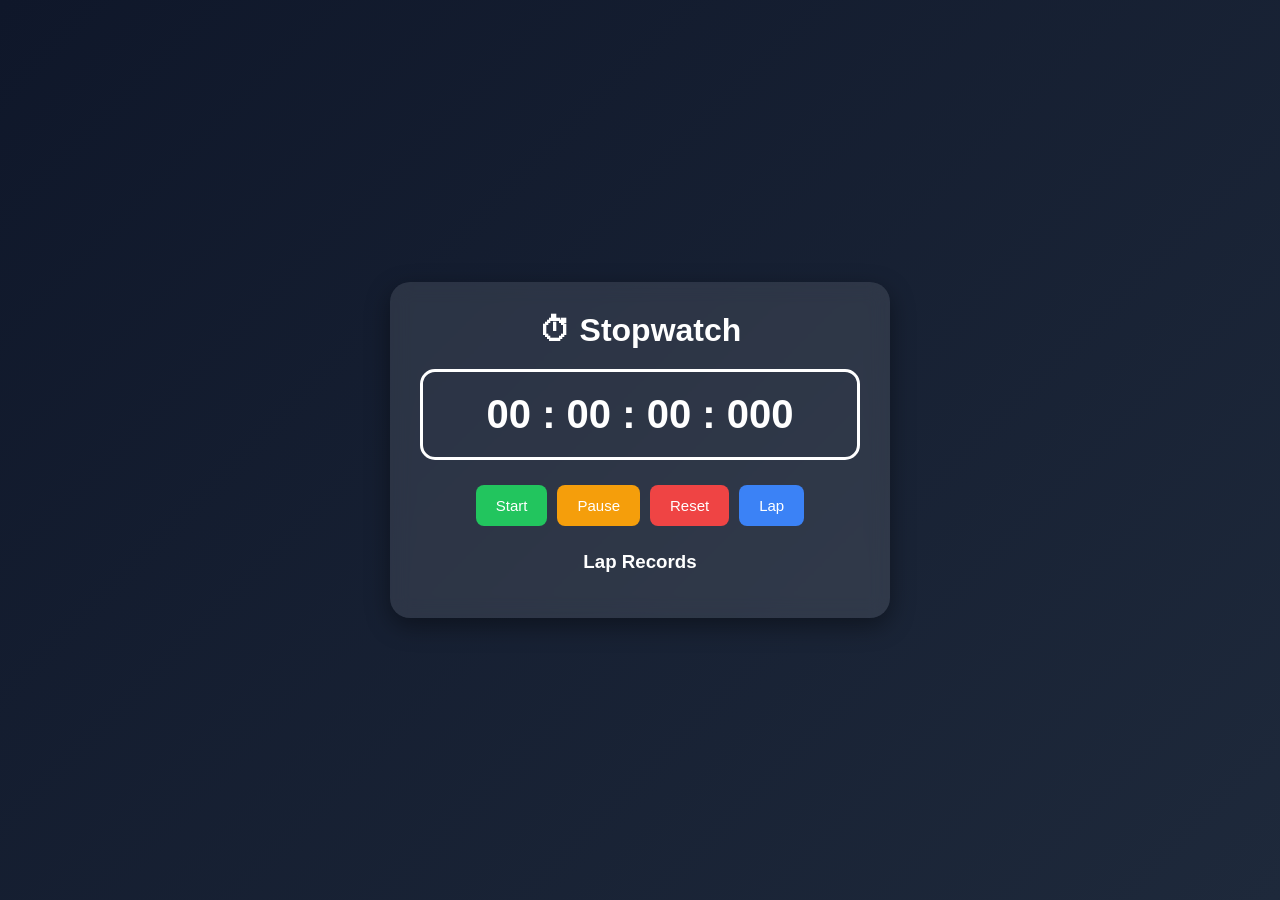
<file: index.html>
<!DOCTYPE html>
<html lang="en">
<head>
    <meta charset="UTF-8">
    <meta name="viewport" content="width=device-width, initial-scale=1.0">
    <title>Stopwatch App</title>
    <link rel="stylesheet" href="style4.css">
</head>
<body>

    <div class="container">

        <h1>⏱ Stopwatch</h1>

        <div id="display">
            00 : 00 : 00 : 000
        </div>

        <div class="buttons">

            <button class="start" onclick="startTimer()">
                Start
            </button>

            <button class="pause" onclick="pauseTimer()">
                Pause
            </button>

            <button class="reset" onclick="resetTimer()">
                Reset
            </button>

            <button class="lap" onclick="lapTimer()">
                Lap
            </button>

        </div>

        <h3>Lap Records</h3>

        <ul id="laps"></ul>

    </div>

    <script src="script3.js"></script>

</body>
</html>
</file>
<file: style4.css>
*{
    margin:0;
    padding:0;
    box-sizing:border-box;
    font-family:Poppins,sans-serif;
}

body{
    height:100vh;
    display:flex;
    justify-content:center;
    align-items:center;
    background:linear-gradient(135deg,#0f172a,#1e293b);
}

.container{
    width:500px;
    padding:30px;
    text-align:center;

    background:rgba(255,255,255,0.1);

    backdrop-filter:blur(10px);

    border-radius:20px;

    box-shadow:0px 8px 25px rgba(0,0,0,0.4);

    color:white;
}

h1{
    margin-bottom:20px;
}

#display{

    font-size:40px;

    font-weight:bold;

    padding:20px;

    border:3px solid white;

    border-radius:15px;

    margin-bottom:25px;
}

.buttons{
    display:flex;
    justify-content:center;
    flex-wrap:wrap;
    gap:10px;
}

button{

    padding:12px 20px;

    border:none;

    border-radius:8px;

    cursor:pointer;

    color:white;

    font-size:15px;

    transition:0.3s;
}

button:hover{
    transform:scale(1.05);
}

.start{
    background:#22c55e;
}

.pause{
    background:#f59e0b;
}

.reset{
    background:#ef4444;
}

.lap{
    background:#3b82f6;
}

h3{
    margin-top:25px;
}

#laps{
    list-style:none;
    margin-top:15px;
    max-height:200px;
    overflow-y:auto;
}

#laps li{
    background:rgba(255,255,255,0.15);
    padding:10px;
    margin-bottom:8px;
    border-radius:8px;
}
</file>
